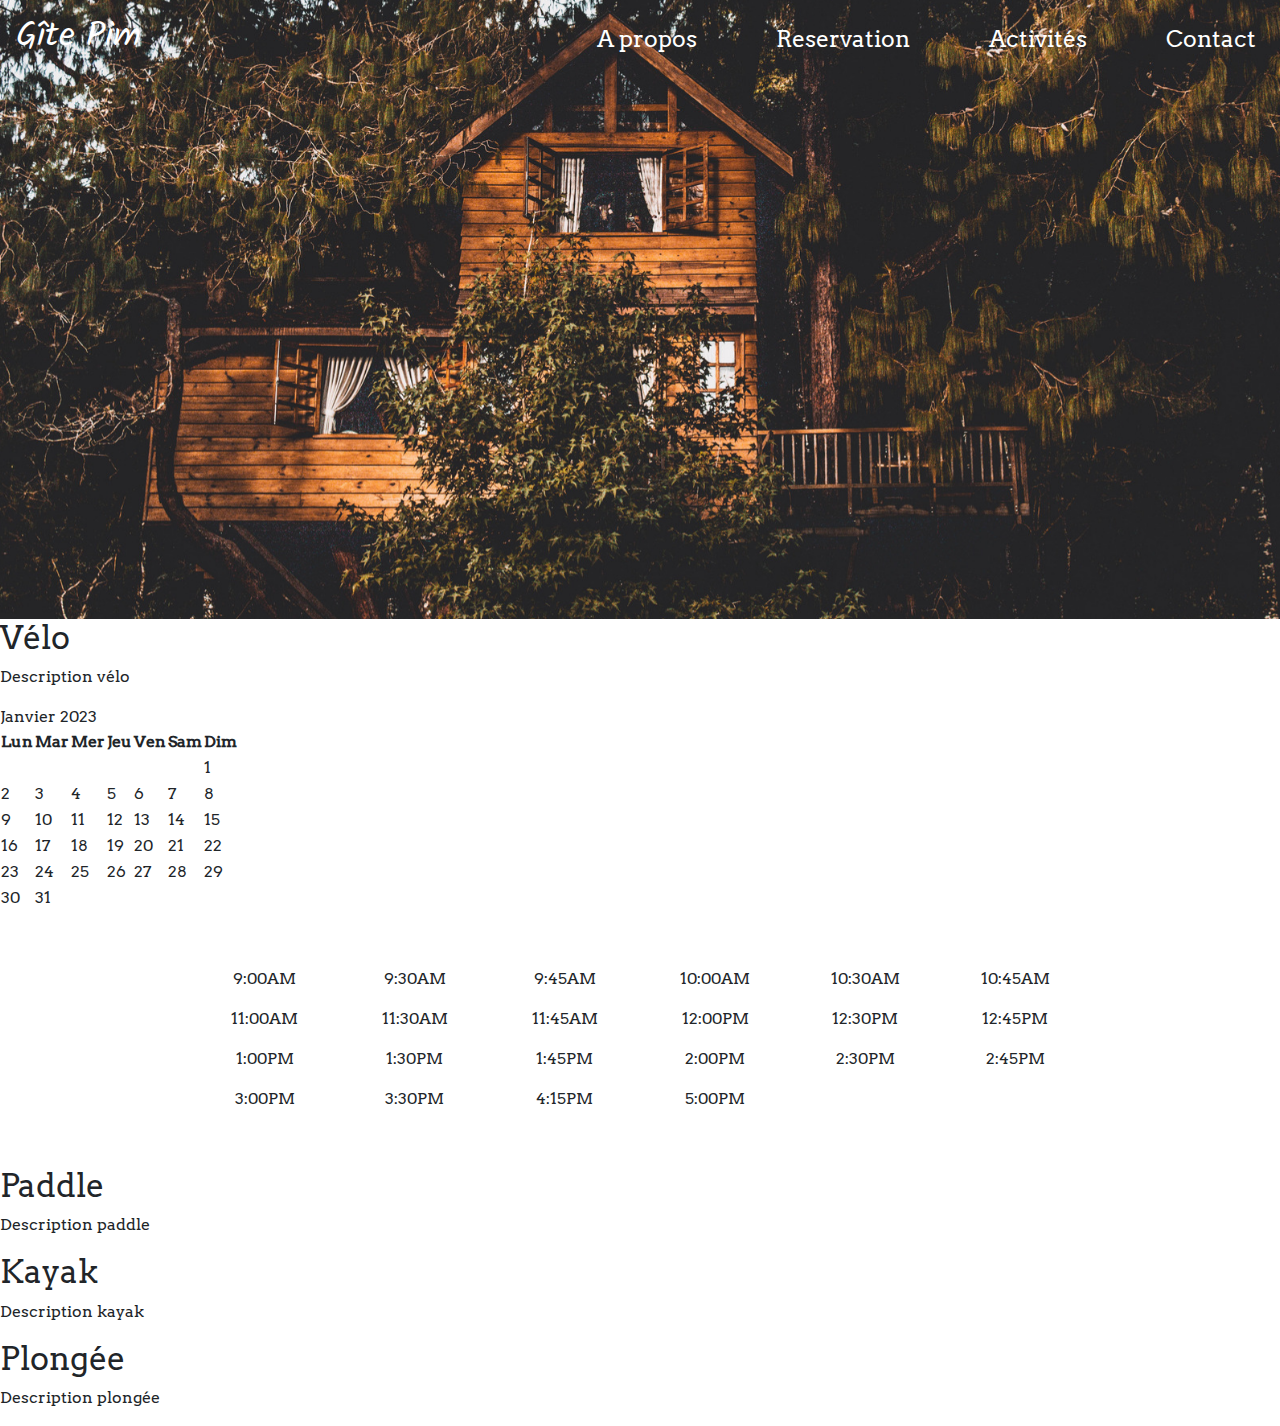
<file: activities_details.html>
<!DOCTYPE html>
<html lang="en">

<head>
    <meta charset="UTF-8">
    <meta http-equiv="X-UA-Compatible" content="IE=edge">
    <meta name="viewport" content="width=device-width, initial-scale=1.0">

    <link rel="stylesheet" href="../style/style.css">
    <!-- Lien fontawesome -->
    <link rel="stylesheet" href="https://cdnjs.cloudflare.com/ajax/libs/font-awesome/6.2.1/css/all.min.css"
        integrity="sha512-MV7K8+y+gLIBoVD59lQIYicR65iaqukzvf/nwasF0nqhPay5w/9lJmVM2hMDcnK1OnMGCdVK+iQrJ7lzPJQd1w=="
        crossorigin="anonymous" referrerpolicy="no-referrer" />

    <!-- Lien bootstrap -->
    <link rel="stylesheet" href="https://cdn.jsdelivr.net/npm/bootstrap@4.4.1/dist/css/bootstrap.min.css"
        integrity="sha384-Vkoo8x4CGsO3+Hhxv8T/Q5PaXtkKtu6ug5TOeNV6gBiFeWPGFN9MuhOf23Q9Ifjh" crossorigin="anonymous">
    <script src="https://code.jquery.com/jquery-3.4.1.slim.min.js"
        integrity="sha384-J6qa4849blE2+poT4WnyKhv5vZF5SrPo0iEjwBvKU7imGFAV0wwj1yYfoRSJoZ+n"
        crossorigin="anonymous"></script>
    <script src="https://cdn.jsdelivr.net/npm/popper.js@1.16.0/dist/umd/popper.min.js"
        integrity="sha384-Q6E9RHvbIyZFJoft+2mJbHaEWldlvI9IOYy5n3zV9zzTtmI3UksdQRVvoxMfooAo"
        crossorigin="anonymous"></script>
    <script src="https://cdn.jsdelivr.net/npm/bootstrap@4.4.1/dist/js/bootstrap.min.js"
        integrity="sha384-wfSDF2E50Y2D1uUdj0O3uMBJnjuUD4Ih7YwaYd1iqfktj0Uod8GCExl3Og8ifwB6"
        crossorigin="anonymous"></script>

    <title>Gîte Pim - Activités</title>
</head>

<body>
    <!-- Jumbotron -->
    <section id="jumbotron">
        <!-- Nav bar -->
        <nav class="navbar navbar-expand-lg navbar-dark">
            <a class="navbar-brand" href="#">Gîte Pim</a>
            <button class="navbar-toggler" type="button" data-toggle="collapse" data-target="#navbarNav"
                aria-controls="navbarNav" aria-expanded="false" aria-label="Toggle navigation">
                <span class="navbar-toggler-icon"></span>
            </button>
            <div class="collapse navbar-collapse" id="navbarNav">
                <ul class="navbar-nav ml-auto">

                    <li class="nav-item ">
                        <a class="nav-link" href="#apropos">A propos</a>
                    </li>
                    <li class="nav-item">
                        <a class="nav-link" href="reservation">Reservation</a>
                    </li>
                    <li class="nav-item">
                        <a class="nav-link" href="activites">Activités</a>
                    </li>
                    <li class="nav-item">
                        <a class="nav-link" href="contact">Contact</a>
                    </li>
                </ul>
            </div>
        </nav>
    </section>

    <section>
        <article>
            <h2>Vélo</h2>
            <p>Description vélo</p>
            <div id="calendar">
                <section>
                    <span id="monthBack"><i class="fa-solid fa-chevron-left"></i></span>
                    <span id="MonthYear"></span>
                    <span id="monthAhead"><i class="fa-solid fa-chevron-right"></i></span>
                </section>
                <table>
                    <thead>
                        <th>Lun</th>
                        <th>Mar</th>
                        <th>Mer</th>
                        <th>Jeu</th>
                        <th>Ven</th>
                        <th>Sam</th>
                        <th>Dim</th>
                    </thead>
                    <tbody id="weeks"></tbody>
                    
                </table>
                
            </div>
            <div class="container-fluid px-0 px-sm-4 mx-auto">
                <div class="row justify-content-center mx-0">
                  <div class="col-lg-10">
                    <div class="card border-0">
                      <form autocomplete="off">
                        <div class="card-body p-3 p-sm-5">
                          <div class="row text-center mx-0">
                            <div class="col-md-2 col-4 my-1 px-2"><div class="cell py-1">9:00AM</div></div>
                            <div class="col-md-2 col-4 my-1 px-2"><div class="cell py-1">9:30AM</div></div>
                            <div class="col-md-2 col-4 my-1 px-2"><div class="cell py-1">9:45AM</div></div>
                            <div class="col-md-2 col-4 my-1 px-2"><div class="cell py-1">10:00AM</div></div>
                            <div class="col-md-2 col-4 my-1 px-2"><div class="cell py-1">10:30AM</div></div>
                            <div class="col-md-2 col-4 my-1 px-2"><div class="cell py-1">10:45AM</div></div>
                          </div>
                          <div class="row text-center mx-0">
                            <div class="col-md-2 col-4 my-1 px-2"><div class="cell py-1">11:00AM</div></div>
                            <div class="col-md-2 col-4 my-1 px-2"><div class="cell py-1">11:30AM</div></div>
                            <div class="col-md-2 col-4 my-1 px-2"><div class="cell py-1">11:45AM</div></div>
                            <div class="col-md-2 col-4 my-1 px-2"><div class="cell py-1">12:00PM</div></div>
                            <div class="col-md-2 col-4 my-1 px-2"><div class="cell py-1">12:30PM</div></div>
                            <div class="col-md-2 col-4 my-1 px-2"><div class="cell py-1">12:45PM</div></div>
                          </div>
                          <div class="row text-center mx-0">
                            <div class="col-md-2 col-4 my-1 px-2"><div class="cell py-1">1:00PM</div></div>
                            <div class="col-md-2 col-4 my-1 px-2"><div class="cell py-1">1:30PM</div></div>
                            <div class="col-md-2 col-4 my-1 px-2"><div class="cell py-1">1:45PM</div></div>
                            <div class="col-md-2 col-4 my-1 px-2"><div class="cell py-1">2:00PM</div></div>
                            <div class="col-md-2 col-4 my-1 px-2"><div class="cell py-1">2:30PM</div></div>
                            <div class="col-md-2 col-4 my-1 px-2"><div class="cell py-1">2:45PM</div></div>
                          </div>
                          <div class="row text-center mx-0">
                            <div class="col-md-2 col-4 my-1 px-2"><div class="cell py-1">3:00PM</div></div>
                            <div class="col-md-2 col-4 my-1 px-2"><div class="cell py-1">3:30PM</div></div>
                            <div class="col-md-2 col-4 my-1 px-2"><div class="cell py-1">4:15PM</div></div>
                            <div class="col-md-2 col-4 my-1 px-2"><div class="cell py-1">5:00PM</div></div>
                          </div>
                        </div>
                      </form>
                    </div>
                  </div>
                </div>
              </div>
        </article>
        <article>
            <h2>Paddle</h2>
            <p>Description paddle</p>
        </article>
        <article>
            <h2>Kayak</h2>
            <p>Description kayak</p>
        </article>
        <article>
            <h2>Plongée</h2>
            <p>Description plongée</p>
        </article>
    </section>
</body>

<script src="../script/hour_script.js"></script>
<script src="../script/calendar_script.js"></script>
</html>
</file>
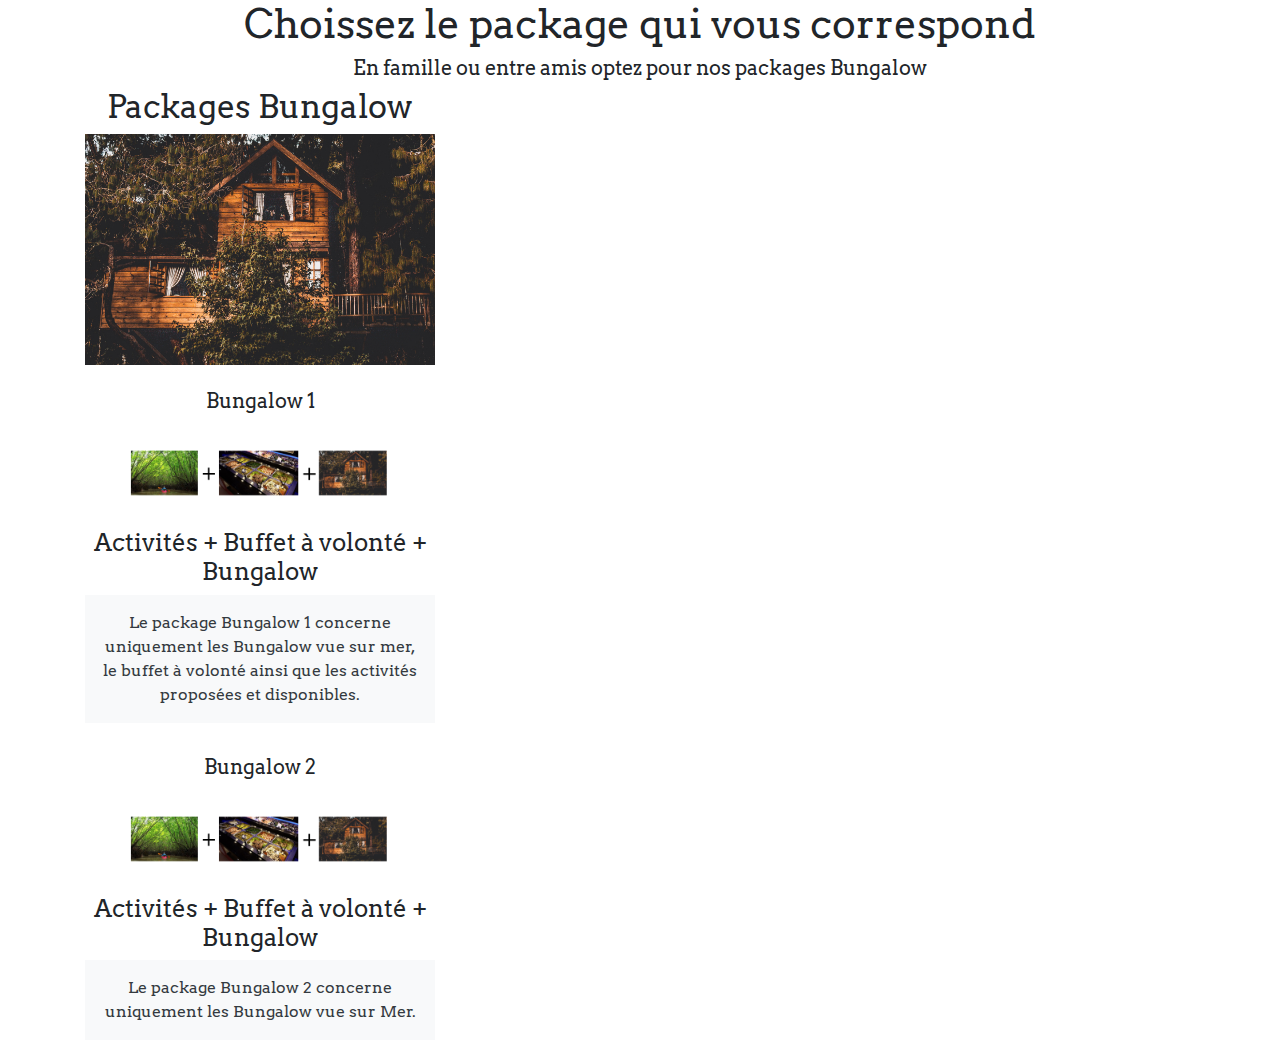
<file: package_details.html>
<!DOCTYPE html>
<html lang="en">
<head>
    <meta charset="UTF-8">
        <meta http-equiv="X-UA-Compatible" content="IE=edge">
        <meta name="viewport" content="width=device-width, initial-scale=1.0">
        <link rel="stylesheet" href="../style/style.css">
        <!-- Lien fontawesome -->
        <link rel="stylesheet" href="https://cdnjs.cloudflare.com/ajax/libs/font-awesome/6.2.1/css/all.min.css"
            integrity="sha512-MV7K8+y+gLIBoVD59lQIYicR65iaqukzvf/nwasF0nqhPay5w/9lJmVM2hMDcnK1OnMGCdVK+iQrJ7lzPJQd1w=="
            crossorigin="anonymous" referrerpolicy="no-referrer" />
        <!-- Lien bootstrap -->
        <link rel="stylesheet" href="https://cdn.jsdelivr.net/npm/bootstrap@4.4.1/dist/css/bootstrap.min.css"
            integrity="sha384-Vkoo8x4CGsO3+Hhxv8T/Q5PaXtkKtu6ug5TOeNV6gBiFeWPGFN9MuhOf23Q9Ifjh" crossorigin="anonymous">
        <script src="https://code.jquery.com/jquery-3.4.1.slim.min.js"
            integrity="sha384-J6qa4849blE2+poT4WnyKhv5vZF5SrPo0iEjwBvKU7imGFAV0wwj1yYfoRSJoZ+n"
            crossorigin="anonymous"></script>
        <script src="https://cdn.jsdelivr.net/npm/popper.js@1.16.0/dist/umd/popper.min.js"
            integrity="sha384-Q6E9RHvbIyZFJoft+2mJbHaEWldlvI9IOYy5n3zV9zzTtmI3UksdQRVvoxMfooAo"
            crossorigin="anonymous"></script>
        <script src="https://cdn.jsdelivr.net/npm/bootstrap@4.4.1/dist/js/bootstrap.min.js"
            integrity="sha384-wfSDF2E50Y2D1uUdj0O3uMBJnjuUD4Ih7YwaYd1iqfktj0Uod8GCExl3Og8ifwB6"
            crossorigin="anonymous"></script>
        <title>Package détails</title>
</head>
<body>
    <div class="container text-center">
        <h1>Choissez le package qui vous correspond</h1>
        <h5>En famille ou entre amis optez pour nos packages Bungalow</h5>

        <div class="row">
            <div class="col-lg-4">
                <div id="f2">
                    <!-- <div class=" col-md-5 " id="reservation"> -->
                    <h2>Packages Bungalow </h2>
                    <!-- <img src="../img/f2.jpg" alt="Chambre" width="100%"> -->
                    <div id="maison">
                        <img src="../img/maison.png" alt="" width="100%">
                    </div>
                    <br>
                    <h5>Bungalow 1</h5>
                    <img style="margin-left: 4%;" src="../img/package.png" alt="package" width="100%">
                    <h4>Activités + Buffet à volonté + Bungalow </h4>  
                    <div class="p-3 mb-2 bg-light text-dark">
                        Le package Bungalow 1 concerne uniquement les Bungalow vue sur mer, le buffet à volonté ainsi que les activités proposées et disponibles.
                    </div>
                    <br>
                    <h5>Bungalow 2</h5>
                    <img style="margin-left: 4%;" src="../img/package.png" alt="package" width="100%">
                    <h4>Activités + Buffet à volonté + Bungalow </h4>  
                    <div class="p-3 mb-2 bg-light text-dark">
                        Le package Bungalow 2 concerne uniquement les Bungalow vue sur Mer.
                    </div>
                </div>
                
    
            
        </div>
    </div>
    
</body>
</html>
</file>
<file: style/style.css>
@font-face {
    font-family: solitero;
    src: url("../fonts/Solitreo-Regular.ttf") format("truetype");
}

@font-face {
    font-family: arvo;
    src: url("../fonts/Arvo-Regular.ttf") format("truetype");
}

html {
    scroll-behavior: smooth;
    margin: 0;
    padding: 0;

}

body {
    font-family: arvo !important;
}

.navbar-brand {
    font-family: solitero;
    font-size: 35px !important;
}

#jumbotron {

    width: 100%;
    height: 100%;

    background-image: url("../img/jumbo.png");
    background-size: cover;
    background-repeat: no-repeat;
    background-position: top;
    padding-bottom: 60vh;
    font-family: arvo;


}

.nav-link {
    color: white !important;
    font-size: 23px;
    margin-left: 7vh;
}

.jumbotron-text {
    padding-top: 30vh;
}

.btn {
    opacity: 95%;
    background-color: rgb(6, 131, 52) !important;
    color: white !important;
}

.btn:hover {
    opacity: 85%;
}
</file>
